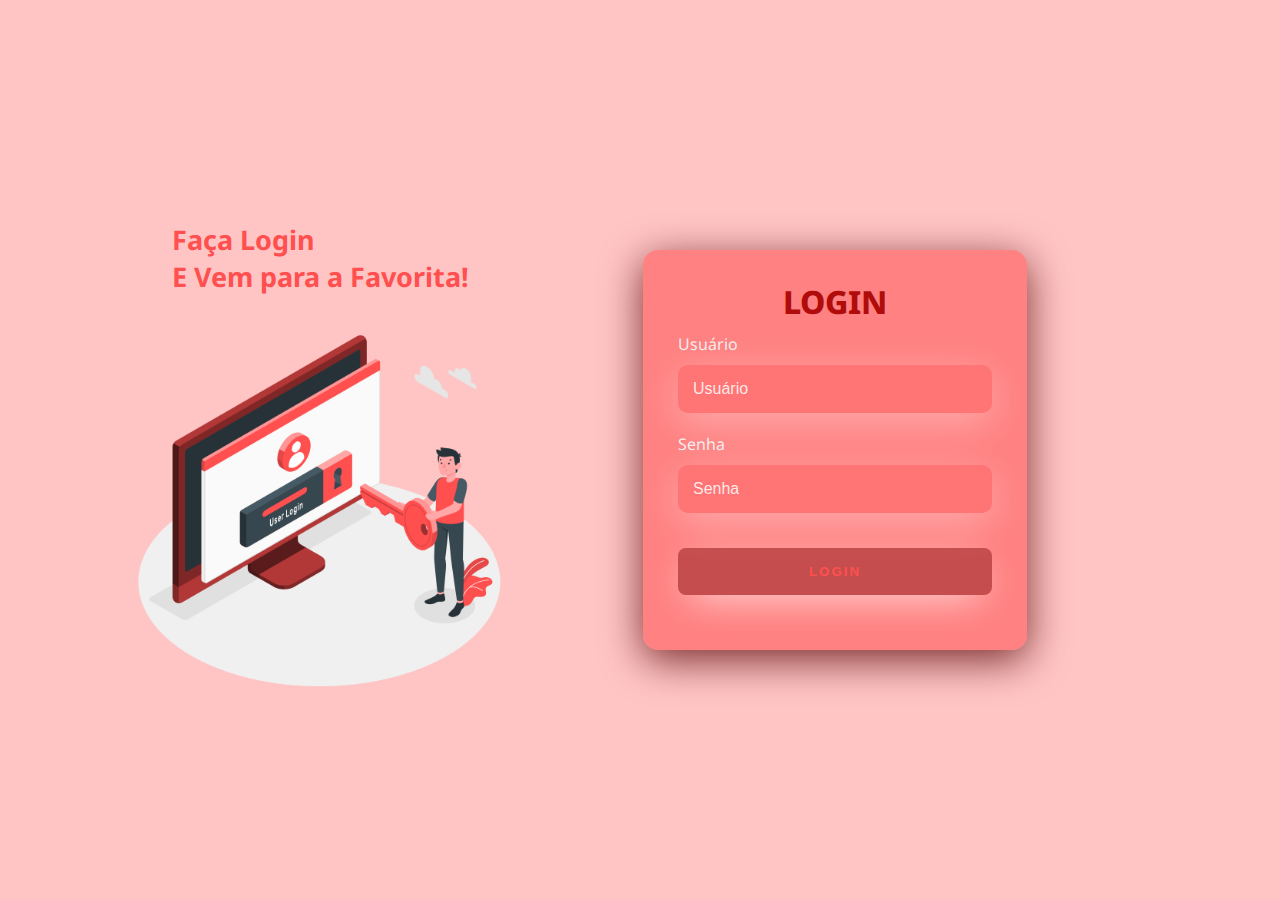
<file: login.html>
<!DOCTYPE html>
<html lang="pt-br">
<head>
    <meta charset="UTF-8">
    <meta name="viewport" content="width=device-width, initial-scale=1.0">
    <title>Login</title>
    <link rel="stylesheet" href="/css/login.css">
    <link rel="icon" href="./imagens/icone.jpg">


</head>
<body>
    <div class="main-login">
        <div class="left-login"> 
            <h1>Faça Login <br> E Vem para a Favorita! </h1>
            <img src="/imagens/login.png" class ="left-login-image" alt="Login">
            
        </div>
        <div class="right-login">
            <div class="card-login">
                <h1>LOGIN</h1>
                <div class="textfield">
                    <label for="usuario">Usuário</label>
                    <input type="text" name="usuario" placeholder="Usuário" id="login">
                </div>
                <div class="textfield">
                    <label for="senha">Senha</label>
                    <input type="password" placeholder="Senha" id="senha">
                </div>
                <input type="submit" class="btn-login" value="Login" onclick="logar(); return false" >
            </div>
        </div>
            
    
    </div>

    <script>
        function logar(){

            var login = document.getElementById('login').value;
            var senha = document.getElementById('senha').value;

            if (login == "admin" && senha == "123"){
                alert ('Sucesso, Seja Bem vindo!')
                location.href = "index.html"; //localização redirect

            }else{
                alert ('SENHA OU LOGIN INCORRETO!!!')
            }
            }

    </script>
</body>
</html>
</file>
<file: css/login.css>
@import url('https://fonts.googleapis.com/css2?family=Noto+Sans:ital,wght@0,100..900;1,100..900&display=swap');


body{
    margin: 0;
    font-family: 'Noto Sans', sans-serif;
}


body *{
    box-sizing: border-box;

}
.main-login{
    width: 100v;
    height: 100vh;
    background: #ffc5c5;
    display: flex;
    justify-content: center;
    align-items: center;
}

.left-login{
    width: 50vw;
    height: 100vh;
    display: flex;
    justify-content: center;
    align-items: center;
    flex-direction: column;
}

.left-login > h1{
    color: #ff4f4f;
    font-size: 3vh;
}

.left-login-image{
    width: 30vw;
}

.right-login{
    width: 50vw;
    height: 100vh;
    display: flex;
    justify-content: center;
    align-items: center;
}

.card-login{
    width: 60%;
    display: flex;
    justify-content: center;
    align-items: center;
    flex-direction: column;
    padding: 30px 35px;
    background: #ff4f4f94;
    border-radius: 15px;
    box-shadow: 0px 10px 40px #792c2c; /*primeiro valor lado, segundo cima baixo, terceiro blur*/
    margin-right: 250px;
}

.card-login > h1{
    color: #b10c0c;
    font-weight: 800;
    margin: 0;
    
}

.textfield{
    display: flex;
    flex-direction: column;
    align-items: flex-start;
    justify-content: center;
    margin: 10px;
    width: 100%;
}

.textfield > input{
    width: 100%;
    border: none;
    border-radius: 10px;
    padding: 15px;
    background: #ff4f4f41;
    color: #ffffff;
    font-size: 12pt;
    box-shadow: 0px 10px 40px #ffffff56;
    outline: none;
    box-sizing: border-box;
}


.textfield > label{
    color: #f0ffffde;
    margin-bottom: 10px;

}

.textfield > input::placeholder{
    color: #ffffffd8;
}

.btn-login{
    width: 100%;
    padding: 16px 0px;
    margin: 25px;
    border: none;
    border-radius: 8px;
    outline: none;
    text-transform: uppercase;
    font-weight: 800;
    letter-spacing: 2px;
    color: #ff4f4f;
    background: #a02e2e9d;
    cursor: pointer;
    box-shadow: 0px 10px 40px -12px #ffffff;
}
</file>
